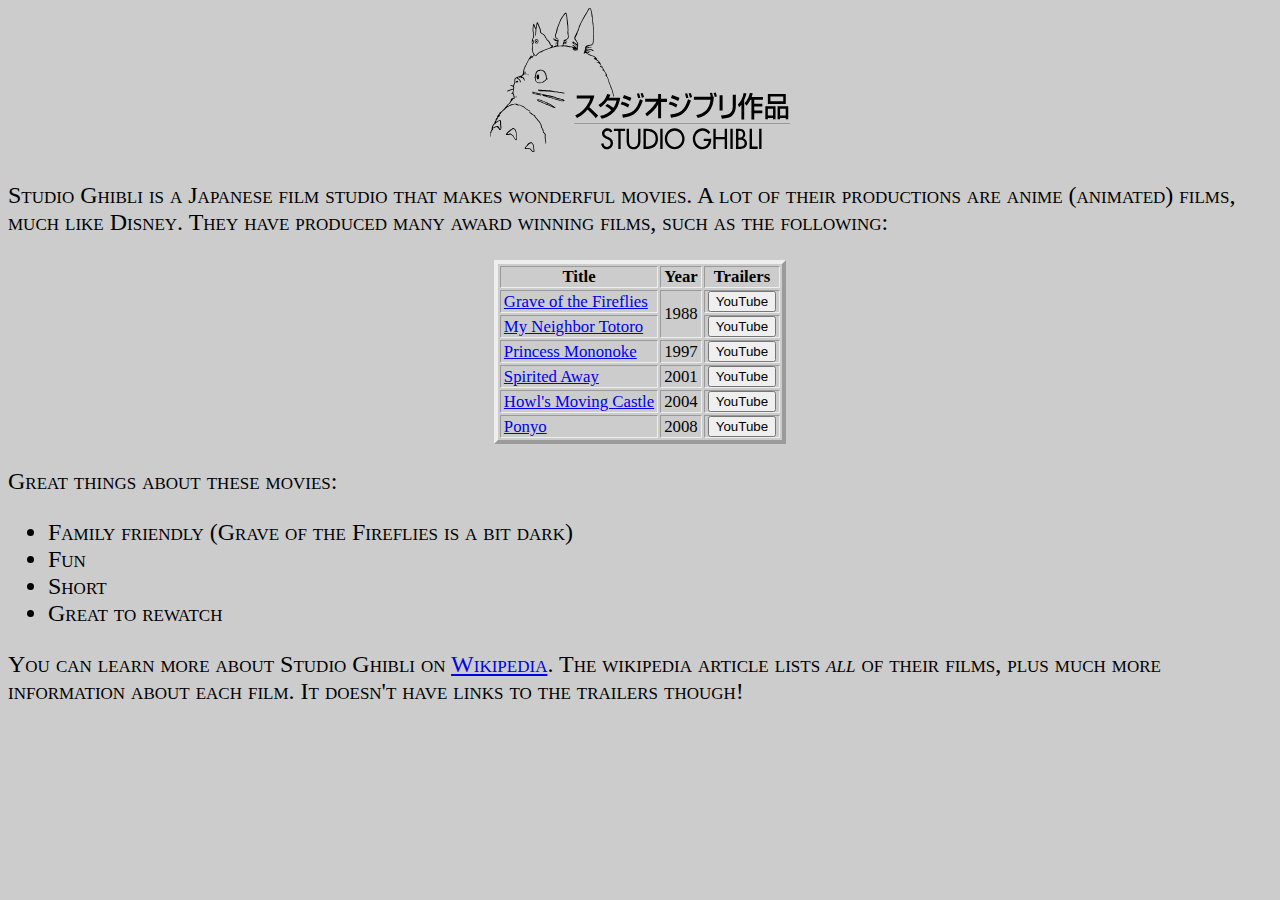
<file: index.html>
<!DOCTYPE html>
<html>
<head>
	<title>Studio Ghibli</title>
	<link rel="stylesheet" type="text/css" href="stylesheets/homepage.css">
</head>
<body>
	<div class="logo"><img src="images/Ghibli%20Logo.svg" alt="GhibliLogo.svg"></div>
	<main><p>Studio Ghibli is a Japanese film studio that makes wonderful movies. A lot of their productions are anime (animated) films, much like Disney. They have produced many award winning films, such as the following:</p>
	<table class="filmtable">
		<tr>
			<th>Title</th><th>Year</th><th>Trailers</th>
		</tr>
		<tr>
			<td><a href="html/gotf.html">Grave of the Fireflies</a></td>
			<td rowspan="2">1988</td>
			<td>
				<form action="http://tinyurl.com/glbq6cy" target="_blank">
					<button type="submit">YouTube</button>
				</form>
			</td>
		</tr>
		<tr>
			<td><a href="html/totoro.html">My Neighbor Totoro</a></td>
			<td>
			<form action="http://tinyurl.com/p8aen9o" target="_blank">
				<button type="submit">YouTube</button>
			</form>
			</td>
		</tr>
		<tr>
			<td><a href="html/mononoke.html">Princess Mononoke</a></td>
			<td>1997</td>
			<td>
				<form action="http://tinyurl.com/mfqk5j5" target="_blank">
					<button type="submit">YouTube</button>
				</form>
			</td>
		</tr>
		<tr>
			<td><a href="html/spiritedaway.html">Spirited Away</a></td>
			<td>2001</td>
			<td>
				<form action="http://tinyurl.com/gmpfndb" target="_blank">
					<button type="submit">YouTube</button>
				</form>
			</td>
		</tr>
		<tr>
			<td><a href="html/howl.html">Howl's Moving Castle</a></td>
			<td>2004</td>
			<td>
				<form action="http://tinyurl.com/ooflqs7" target="_blank">
					<button type="submit">YouTube</button>
				</form>
			</td>
		</tr>
		<tr>
			<td><a href="html/ponyo.html">Ponyo</a></td>
			<td>2008</td>
			<td>
				<form action="http://tinyurl.com/h2t9exm" target="_blank">
					<button type="submit">YouTube</button>
				</form>
			</td>
		</tr>
	</table>
	<div>
		<p>Great things about these movies:</p>
		<ul>
			<li>Family friendly (Grave of the Fireflies is a bit dark)</li>
			<li>Fun</li>
			<li>Short</li>
			<li>Great to rewatch</li>
		</ul>
	</div>
	<div>
		<p>You can learn more about Studio Ghibli on <a href="https://en.wikipedia.org/wiki/Studio_Ghibli">Wikipedia</a>.
		The wikipedia article lists <em>all</em> of their films, plus much more information about each film. It doesn't have links to the trailers though!</p>
	</div></main>
</body>
</html>
</file>
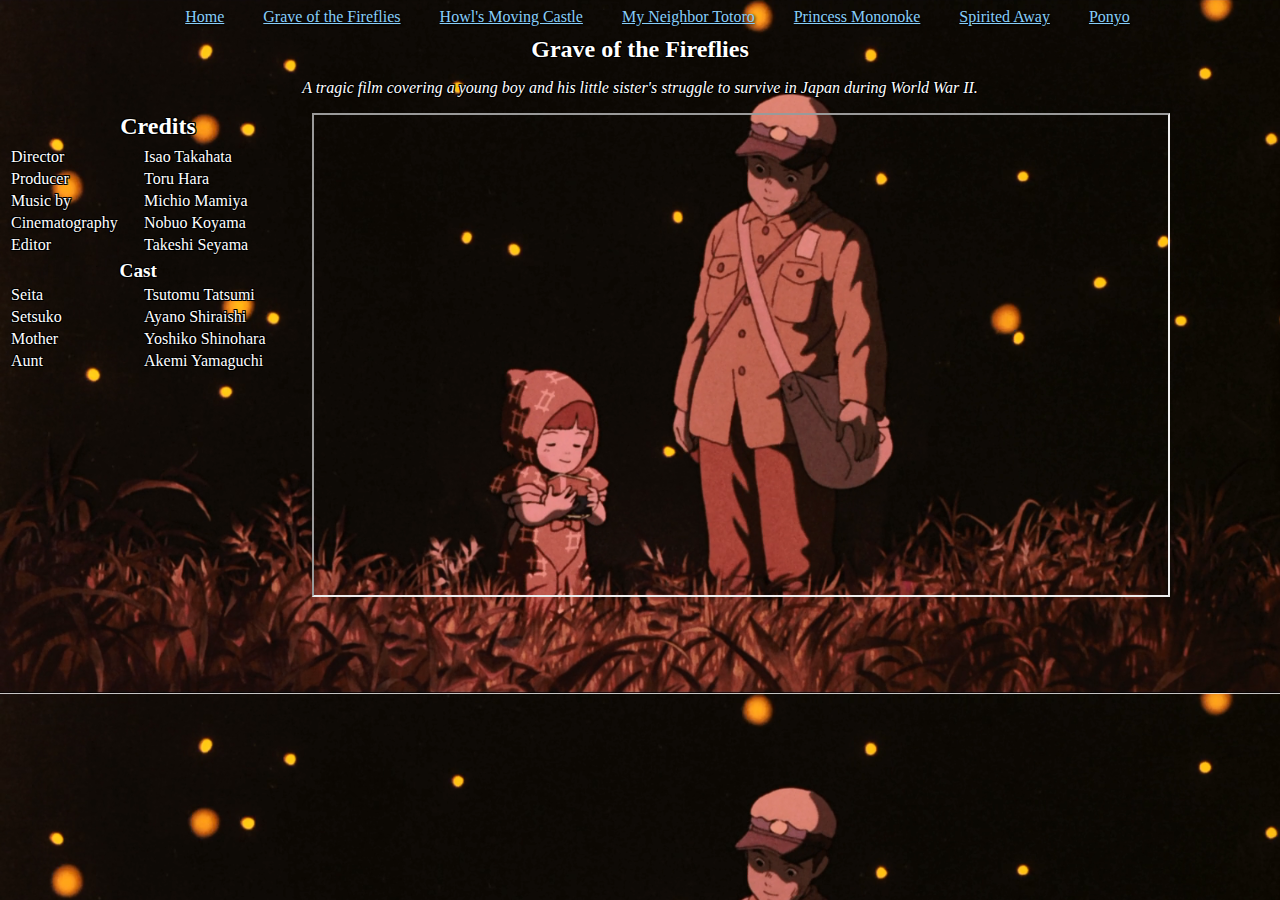
<file: gotf.html>
<!DOCTYPE html>
<html>
<head>
	<title>Grave of the Fireflies</title>
	<link rel="stylesheet" type="text/css" href="movies.css">
</head>
<body id="gotf">
	<header class="navbar">
		<a href="index.html" class="navbar">Home</a>
		<a href="gotf.html" class="navbar">Grave of the Fireflies</a>
		<a href="howl.html" class="navbar">Howl's Moving Castle</a>
		<a href="totoro.html" class="navbar">My Neighbor Totoro</a>
		<a href="mononoke.html" class="navbar">Princess Mononoke</a>
		<a href="spiritedaway.html" class="navbar">Spirited Away</a>
		<a href="ponyo.html" class="navbar">Ponyo</a>
	</header>
	<section class="info">
		<h2 id="title">Grave of the Fireflies</h2>
		<p id="summary">A tragic film covering a young boy and his little sister's struggle to survive in Japan during World War II.</p>
	</section>
	<section class="credits">
		<h2>Credits</h2>
		<table>
			<tr>
				<td>Director</td>
				<td>Isao Takahata</td>
			</tr>
			<tr>
				<td>Producer</td>
				<td>Toru Hara</td>
			</tr>
			<tr>
				<td>Music by</td>
				<td>Michio Mamiya</td>
			</tr>
			<tr>
				<td>Cinematography</td>
				<td>Nobuo Koyama</td>
			</tr>
			<tr>
				<td>Editor</td>
				<td>Takeshi Seyama</td>
			</tr>
		</table>
		<table>
			<tr>
				<th colspan="2">Cast</th>
			</tr>
			<tr>
				<td>Seita</td>
				<td>Tsutomu Tatsumi</td>
			</tr>
			<tr>
				<td>Setsuko</td>
				<td>Ayano Shiraishi</td>
			</tr>
			<tr>
				<td>Mother</td>
				<td>Yoshiko Shinohara</td>
			</tr>
			<tr>
				<td>Aunt</td>
				<td>Akemi Yamaguchi</td>
			</tr>
		</table>
	</section>
	<div class="wrap">
		<iframe width="854" height="480" src="https://www.youtube.com/embed/4vPeTSRd580" allowfullscreen id="youtube"></iframe>
	</div>
</body>
</html>
</file>
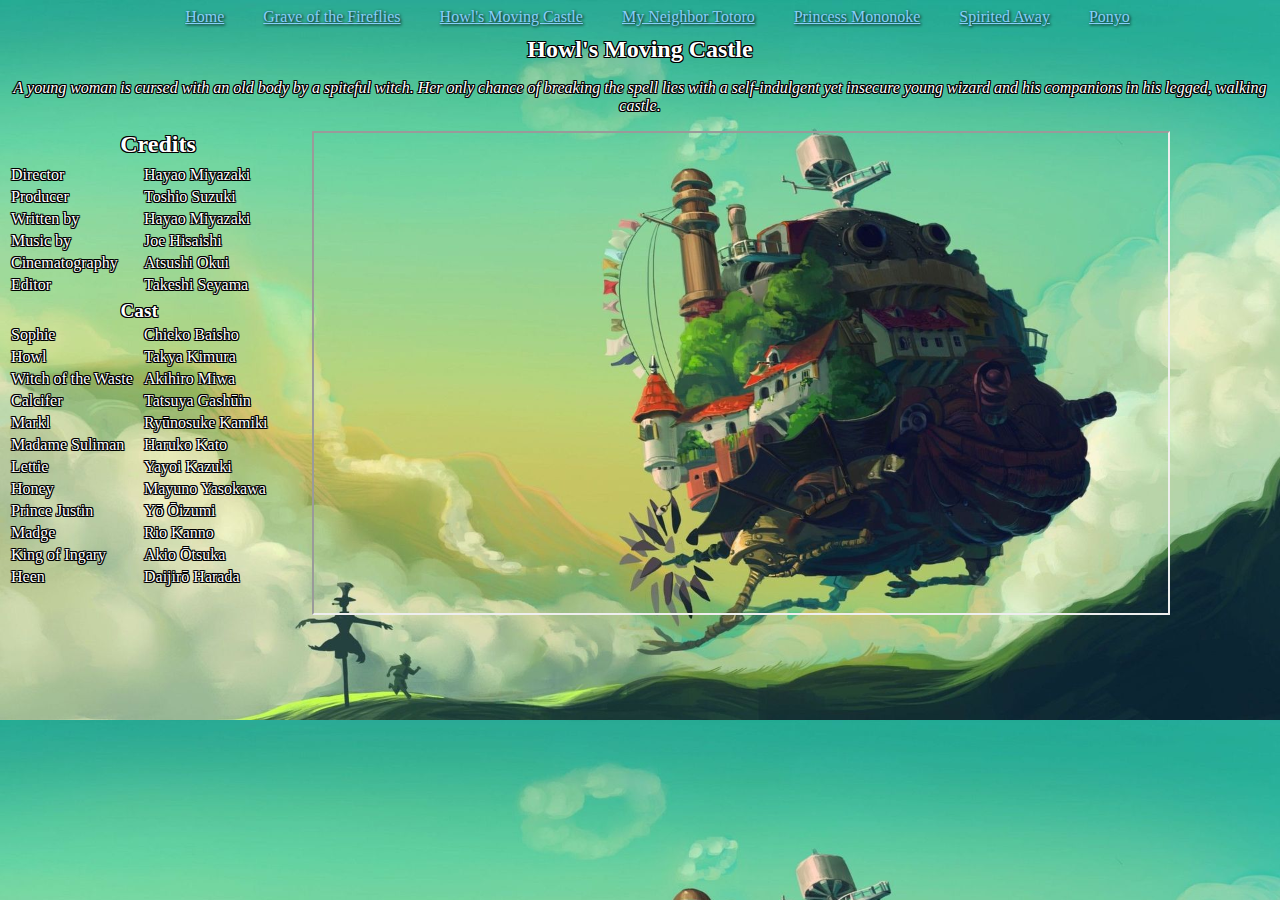
<file: howl.html>
<!DOCTYPE html>
<html>
<head>
	<title>Howl's Moving Castle</title>
	<link rel="icon" type="image/jpg" href="icons/calcifer.jpg">
	<link rel="stylesheet" type="text/css" href="movies.css">
</head>
<body id='howl'>
	<header class="navbar">
		<a href="index.html" class="navbar">Home</a>
		<a href="gotf.html" class="navbar">Grave of the Fireflies</a>
		<a href="howl.html" class="navbar">Howl's Moving Castle</a>
		<a href="totoro.html" class="navbar">My Neighbor Totoro</a>
		<a href="mononoke.html" class="navbar">Princess Mononoke</a>
		<a href="spiritedaway.html" class="navbar">Spirited Away</a>
		<a href="ponyo.html" class="navbar">Ponyo</a>
	</header>
	<section class="info">
		<h2 id="title">Howl's Moving Castle</h2>
		<p id="summary">A young woman is cursed with an old body by a spiteful witch. Her only chance of breaking the spell lies with a self-indulgent yet insecure young wizard and his companions in his legged, walking castle.</p>
	</section>
	<section class="credits">
		<h2>Credits</h2>
		<table>
			<tr>
				<td>Director</td>
				<td>Hayao Miyazaki</td>
			</tr>
			<tr>
				<td>Producer</td>
				<td>Toshio Suzuki</td>
			</tr>
			<tr>
				<td>Written by</td>
				<td>Hayao Miyazaki</td>
			</tr>
			<tr>
				<td>Music by</td>
				<td>Joe Hisaishi</td>
			</tr>
			<tr>
				<td>Cinematography</td>
				<td>Atsushi Okui</td>
			</tr>
			<tr>
				<td>Editor</td>
				<td>Takeshi Seyama</td>
			</tr>
		</table>
		<table>
			<tr>
				<th colspan="2">Cast</th>
			</tr>
			<tr>
				<td>Sophie</td>
				<td>Chieko Baisho</td>
			</tr>
			<tr>
				<td>Howl</td>
				<td>Takya Kimura</td>
			</tr>
			<tr>
				<td>Witch of the Waste</td>
				<td>Akihiro Miwa</td>
			</tr>
			<tr>
				<td>Calcifer</td>
				<td>Tatsuya Gash&#363;in</td>
			</tr>
			<tr>
				<td>Markl</td>
				<td>Ry&#363;nosuke Kamiki</td>
			</tr>
			<tr>
				<td>Madame Suliman</td>
				<td>Haruko Kato</td>
			</tr>
			<tr>
				<td>Lettie</td>
				<td>Yayoi Kazuki</td>
			</tr>
			<tr>
				<td>Honey</td>
				<td>Mayuno Yasokawa</td>
			</tr>
			<tr>
				<td>Prince Justin</td>
				<td>Y&#333; &#332;izumi</td>
			</tr>
			<tr>
				<td>Madge</td>
				<td>Rio Kanno</td>
			</tr>
			<tr>
				<td>King of Ingary</td>
				<td>Akio &#332;tsuka</td>
			</tr>
			<tr>
				<td>Heen</td>
				<td>Daijir&#333; Harada</td>
			</tr>
		</table>
	</section>
	<div class="wrap">
		<iframe width="854" height="480" src="https://www.youtube.com/embed/iwROgK94zcM" allowfullscreen id="youtube"></iframe>
	</div>
</body>
</html>
</file>
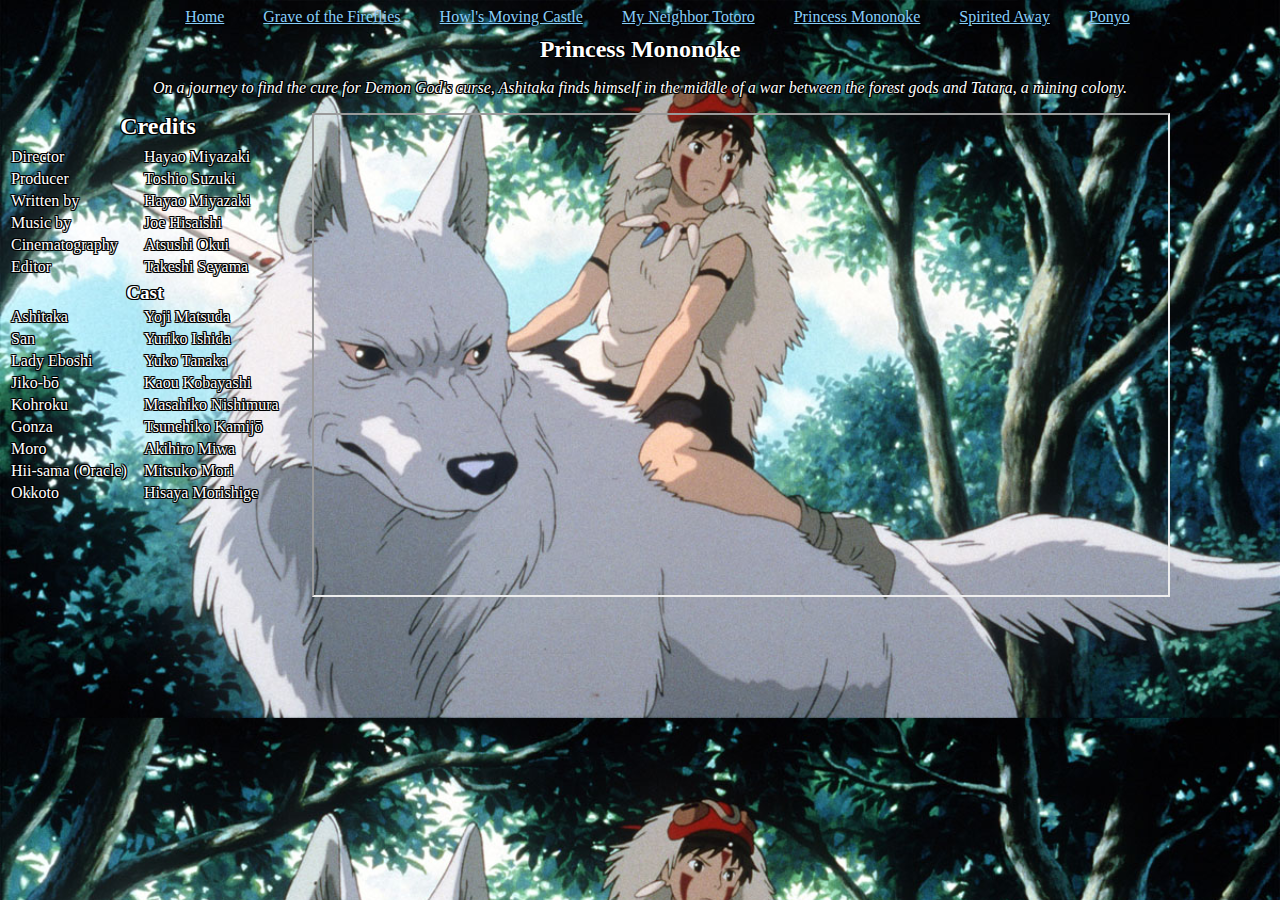
<file: mononoke.html>
<!DOCTYPE html>
<html>
<head>
	<title>Princess Mononoke</title>
	<link rel="stylesheet" type="text/css" href="movies.css">
</head>
<body id='mononoke'>
	<header class="navbar">
		<a href="index.html" class="navbar">Home</a>
		<a href="gotf.html" class="navbar">Grave of the Fireflies</a>
		<a href="howl.html" class="navbar">Howl's Moving Castle</a>
		<a href="totoro.html" class="navbar">My Neighbor Totoro</a>
		<a href="mononoke.html" class="navbar">Princess Mononoke</a>
		<a href="spiritedaway.html" class="navbar">Spirited Away</a>
		<a href="ponyo.html" class="navbar">Ponyo</a>
	</header>
	<section class="info">
		<h2 id="title">Princess Mononoke</h2>
		<p id="summary">On a journey to find the cure for Demon God's curse, Ashitaka finds himself in the middle of a war between the forest gods and Tatara, a mining colony.</p>
	</section>
	<section class="credits">
		<h2>Credits</h2>
		<table>
			<tr>
				<td>Director</td>
				<td>Hayao Miyazaki</td>
			</tr>
			<tr>
				<td>Producer</td>
				<td>Toshio Suzuki</td>
			</tr>
			<tr>
				<td>Written by</td>
				<td>Hayao Miyazaki</td>
			</tr>
			<tr>
				<td>Music by</td>
				<td>Joe Hisaishi</td>
			</tr>
			<tr>
				<td>Cinematography</td>
				<td>Atsushi Okui</td>
			</tr>
			<tr>
				<td>Editor</td>
				<td>Takeshi Seyama</td>
			</tr>
		</table>
		<table>
			<tr>
				<th colspan="2">Cast</th>
			</tr>
			<tr>
				<td>Ashitaka</td>
				<td>Yoji Matsuda</td>
			</tr>
			<tr>
				<td>San</td>
				<td>Yuriko Ishida</td>
			</tr>
			<tr>
				<td>Lady Eboshi</td>
				<td>Yuko Tanaka</td>
			</tr>
			<tr>
				<td>Jiko-b&#333;</td>
				<td>Kaou Kobayashi</td>
			</tr>
			<tr>
				<td>Kohroku</td>
				<td>Masahiko Nishimura</td>
			</tr>
			<tr>
				<td>Gonza</td>
				<td>Tsunehiko Kamij&#333;</td>
			</tr>
			<tr>
				<td>Moro</td>
				<td>Akihiro Miwa</td>
			</tr>
			<tr>
				<td>Hii-sama (Oracle)</td>
				<td>Mitsuko Mori</td>
			</tr>
			<tr>
				<td>Okkoto</td>
				<td>Hisaya Morishige</td>
			</tr>
		</table>
	</section>
	<div class="wrap">
		<iframe width="854" height="480" src="https://www.youtube.com/embed/pkWWWKKA8jY" allowfullscreen id="youtube"></iframe>
	</div>
</body>
</html>
</file>
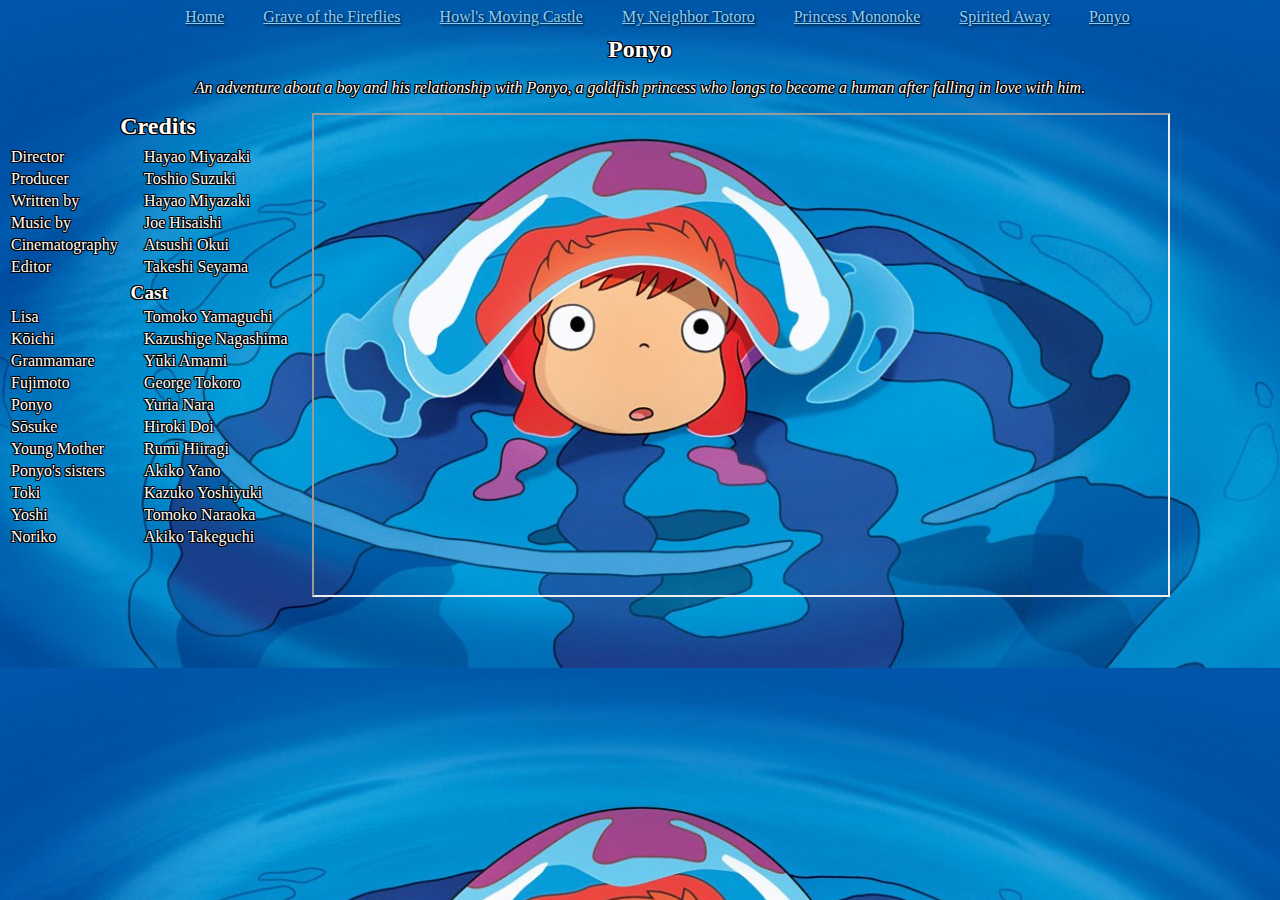
<file: ponyo.html>
<!DOCTYPE html>
<html>
<head>
	<title>Ponyo</title>
	<link rel="stylesheet" type="text/css" href="movies.css">
</head>
<body id="ponyo">
	<header class="navbar">
		<a href="index.html" class="navbar">Home</a>
		<a href="gotf.html" class="navbar">Grave of the Fireflies</a>
		<a href="howl.html" class="navbar">Howl's Moving Castle</a>
		<a href="totoro.html" class="navbar">My Neighbor Totoro</a>
		<a href="mononoke.html" class="navbar">Princess Mononoke</a>
		<a href="spiritedaway.html" class="navbar">Spirited Away</a>
		<a href="ponyo.html" class="navbar">Ponyo</a>
	</header>
	<section class="info">
		<h2 id="title">Ponyo</h2>
		<p id="summary">An adventure about a boy and his relationship with Ponyo, a goldfish princess who longs to become a human after falling in love with him.</p>
	</section>
	<section class="credits">
		<h2>Credits</h2>
		<table>
			<tr>
				<td>Director</td>
				<td>Hayao Miyazaki</td>
			</tr>
			<tr>
				<td>Producer</td>
				<td>Toshio Suzuki</td>
			</tr>
			<tr>
				<td>Written by</td>
				<td>Hayao Miyazaki</td>
			</tr>
			<tr>
				<td>Music by</td>
				<td>Joe Hisaishi</td>
			</tr>
			<tr>
				<td>Cinematography</td>
				<td>Atsushi Okui</td>
			</tr>
			<tr>
				<td>Editor</td>
				<td>Takeshi Seyama</td>
			</tr>
		</table>
		<table>
			<tr>
				<th colspan="2">Cast</th>
			</tr>
			<tr>
				<td>Lisa</td>
				<td>Tomoko Yamaguchi</td>
			</tr>
			<tr>
				<td>K&#333;ichi</td>
				<td>Kazushige Nagashima</td>
			</tr>
			<tr>
				<td>Granmamare</td>
				<td>Y&#363;ki Amami</td>
			</tr>
			<tr>
				<td>Fujimoto</td>
				<td>George Tokoro</td>
			</tr>
			<tr>
				<td>Ponyo</td>
				<td>Yuria Nara</td>
			</tr>
			<tr>
				<td>S&#333;suke</td>
				<td>Hiroki Doi</td>
			</tr>
			<tr>
				<td>Young Mother</td>
				<td>Rumi Hiiragi</td>
			</tr>
			<tr>
				<td>Ponyo's sisters</td>
				<td>Akiko Yano</td>
			</tr>
			<tr>
				<td>Toki</td>
				<td>Kazuko Yoshiyuki</td>
			</tr>
			<tr>
				<td>Yoshi</td>
				<td>Tomoko Naraoka</td>
			</tr>
			<tr>
				<td>Noriko</td>
				<td>Akiko Takeguchi</td>
			</tr>
		</table>
	</section>
	<div class="wrap">
		<iframe width="854" height="480" src="https://www.youtube.com/embed/CsR3KVgBzSM" allowfullscreen id="youtube"></iframe>
	</div>
</body>
</html>
</file>
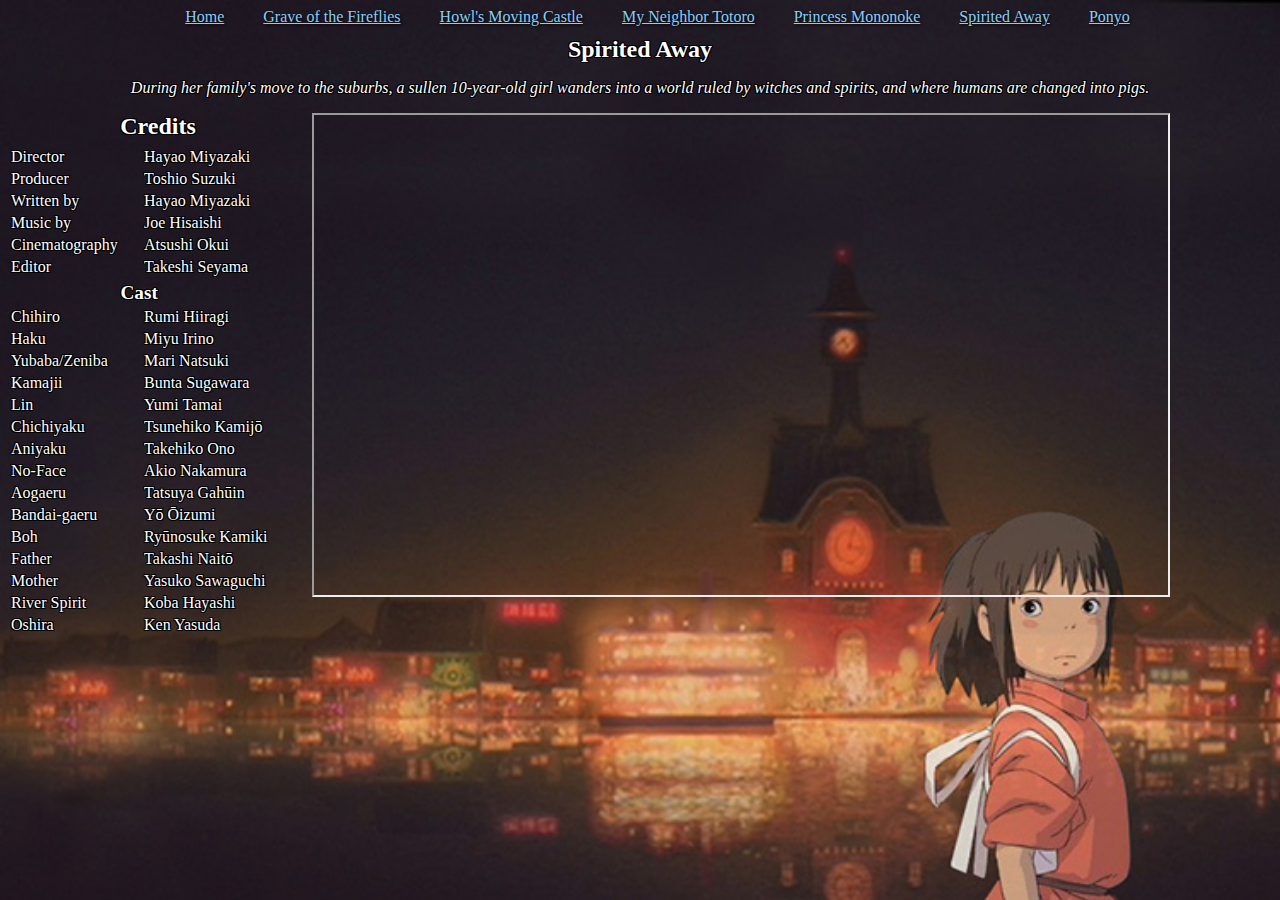
<file: spiritedaway.html>
<!DOCTYPE html>
<html>
<head>
	<title>Spirited Away</title>
	<link rel="icon" type="image/jpg" href="noface.jpg">
	<link rel="stylesheet" type="text/css" href="movies.css">
</head>
<body id="spiritedaway">
	<header class="navbar">
		<a href="index.html" class="navbar">Home</a>
		<a href="gotf.html" class="navbar">Grave of the Fireflies</a>
		<a href="howl.html" class="navbar">Howl's Moving Castle</a>
		<a href="totoro.html" class="navbar">My Neighbor Totoro</a>
		<a href="mononoke.html" class="navbar">Princess Mononoke</a>
		<a href="spiritedaway.html" class="navbar">Spirited Away</a>
		<a href="ponyo.html" class="navbar">Ponyo</a>
	</header>
	<section class="info">
		<h2 id="title">Spirited Away</h2>
		<p id="summary">During her family's move to the suburbs, a sullen 10-year-old girl wanders into a world ruled by witches and spirits, and where humans are changed into pigs.</p>
	</section>
	<section class="credits">
		<h2>Credits</h2>
		<table>
			<tr>
				<td>Director</td>
				<td>Hayao Miyazaki</td>
			</tr>
			<tr>
				<td>Producer</td>
				<td>Toshio Suzuki</td>
			</tr>
			<tr>
				<td>Written by</td>
				<td>Hayao Miyazaki</td>
			</tr>
			<tr>
				<td>Music by</td>
				<td>Joe Hisaishi</td>
			</tr>
			<tr>
				<td>Cinematography</td>
				<td>Atsushi Okui</td>
			</tr>
			<tr>
				<td>Editor</td>
				<td>Takeshi Seyama</td>
			</tr>
		</table>
		<table>
			<tr>
				<th colspan="2">Cast</th>
			</tr>
			<tr>
				<td>Chihiro</td>
				<td>Rumi Hiiragi</td>
			</tr>
			<tr>
				<td>Haku</td>
				<td>Miyu Irino</td>
			</tr>
			<tr>
				<td>Yubaba/Zeniba</td>
				<td>Mari Natsuki</td>
			</tr>
			<tr>
				<td>Kamajii</td>
				<td>Bunta Sugawara</td>
			</tr>
			<tr>
				<td>Lin</td>
				<td>Yumi Tamai</td>
			</tr>
			<tr>
				<td>Chichiyaku</td>
				<td>Tsunehiko Kamij&#333;</td>
			</tr>
			<tr>
				<td>Aniyaku</td>
				<td>Takehiko Ono</td>
			</tr>
			<tr>
				<td>No-Face</td>
				<td>Akio Nakamura</td>
			</tr>
			<tr>
				<td>Aogaeru</td>
				<td>Tatsuya Gah&#363;in</td>
			</tr>
			<tr>
				<td>Bandai-gaeru</td>
				<td>Y&#333; &#332;izumi</td>
			</tr>
			<tr>
				<td>Boh</td>
				<td>Ry&#363;nosuke Kamiki</td>
			</tr>
			<tr>
				<td>Father</td>
				<td>Takashi Nait&#333;</td>
			</tr>
			<tr>
				<td>Mother</td>
				<td>Yasuko Sawaguchi</td>
			</tr>
			<tr>
				<td>River Spirit</td>
				<td>Koba Hayashi</td>
			</tr>
			<tr>
				<td>Oshira</td>
				<td>Ken Yasuda</td>
			</tr>
		</table>
	</section>
	<div class="wrap">
		<iframe width="854" height="480" src="https://www.youtube.com/embed/ByXuk9QqQkk" allowfullscreen id="youtube"></iframe>
	</div>
</body>
</html>
</file>
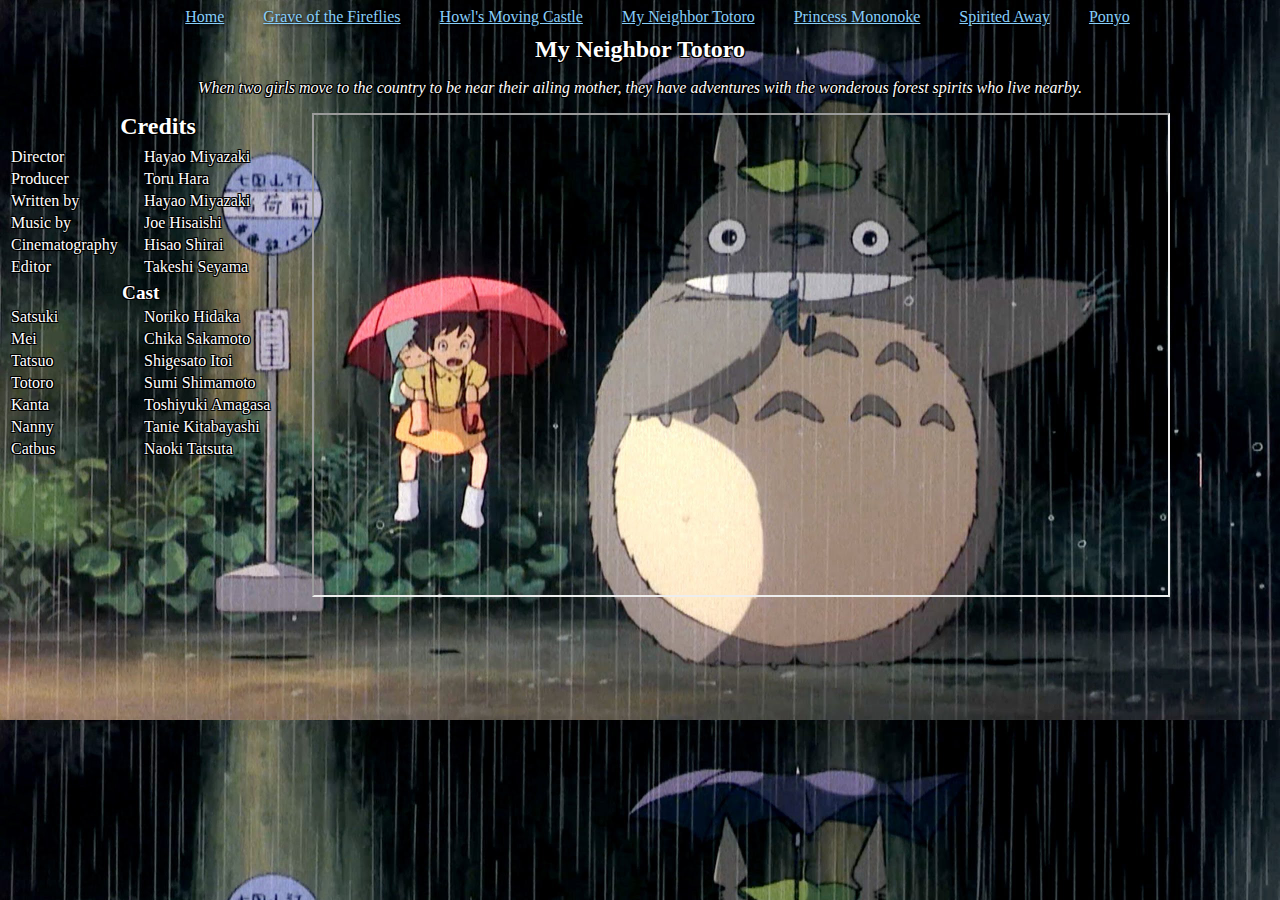
<file: Totoro.html>
<!DOCTYPE html>
<html>
<head>
	<title>My Neighbor Totoro</title>
	<link rel="stylesheet" type="text/css" href="movies.css">
</head>
<body background="totoro.jpg">
	<header class="navbar">
		<a href="index.html" class="navbar">Home</a>
		<a href="gotf.html" class="navbar">Grave of the Fireflies</a>
		<a href="howl.html" class="navbar">Howl's Moving Castle</a>
		<a href="totoro.html" class="navbar">My Neighbor Totoro</a>
		<a href="mononoke.html" class="navbar">Princess Mononoke</a>
		<a href="spiritedaway.html" class="navbar">Spirited Away</a>
		<a href="ponyo.html" class="navbar">Ponyo</a>
	</header>
	<section class="info">
		<h2 id="title">My Neighbor Totoro</h2>
		<p id="summary">When two girls move to the country to be near their ailing mother, they have adventures with the wonderous forest spirits who live nearby.</p>
	</section>
	<section class="credits">
		<h2>Credits</h2>
		<table>
			<tr>
				<td>Director</td>
				<td>Hayao Miyazaki</td>
			</tr>
			<tr>
				<td>Producer</td>
				<td>Toru Hara</td>
			</tr>
			<tr>
				<td>Written by</td>
				<td>Hayao Miyazaki</td>
			</tr>
			<tr>
				<td>Music by</td>
				<td>Joe Hisaishi</td>
			</tr>
			<tr>
				<td>Cinematography</td>
				<td>Hisao Shirai</td>
			</tr>
			<tr>
				<td>Editor</td>
				<td>Takeshi Seyama</td>
			</tr>
		</table>
		<table>
			<tr>
				<th colspan="2">Cast</th>
			</tr>
			<tr>
				<td>Satsuki</td>
				<td>Noriko Hidaka</td>
			</tr>
			<tr>
				<td>Mei</td>
				<td>Chika Sakamoto</td>
			</tr>
			<tr>
				<td>Tatsuo</td>
				<td>Shigesato Itoi</td>
			</tr>
			<tr>
				<td>Totoro</td>
				<td>Sumi Shimamoto</td>
			</tr>
			<tr>
				<td>Kanta</td>
				<td>Toshiyuki Amagasa</td>
			</tr>
			<tr>
				<td>Nanny</td>
				<td>Tanie Kitabayashi</td>
			</tr>
			<tr>
				<td>Catbus</td>
				<td>Naoki Tatsuta</td>
			</tr>
		</table>
	</section>
	<div class="wrap">
		<iframe width="854" height="480" src="https://www.youtube.com/embed/92a7Hj0ijLs" allowfullscreen id="youtube"></iframe>
	</div>
</body>
</html>
</file>
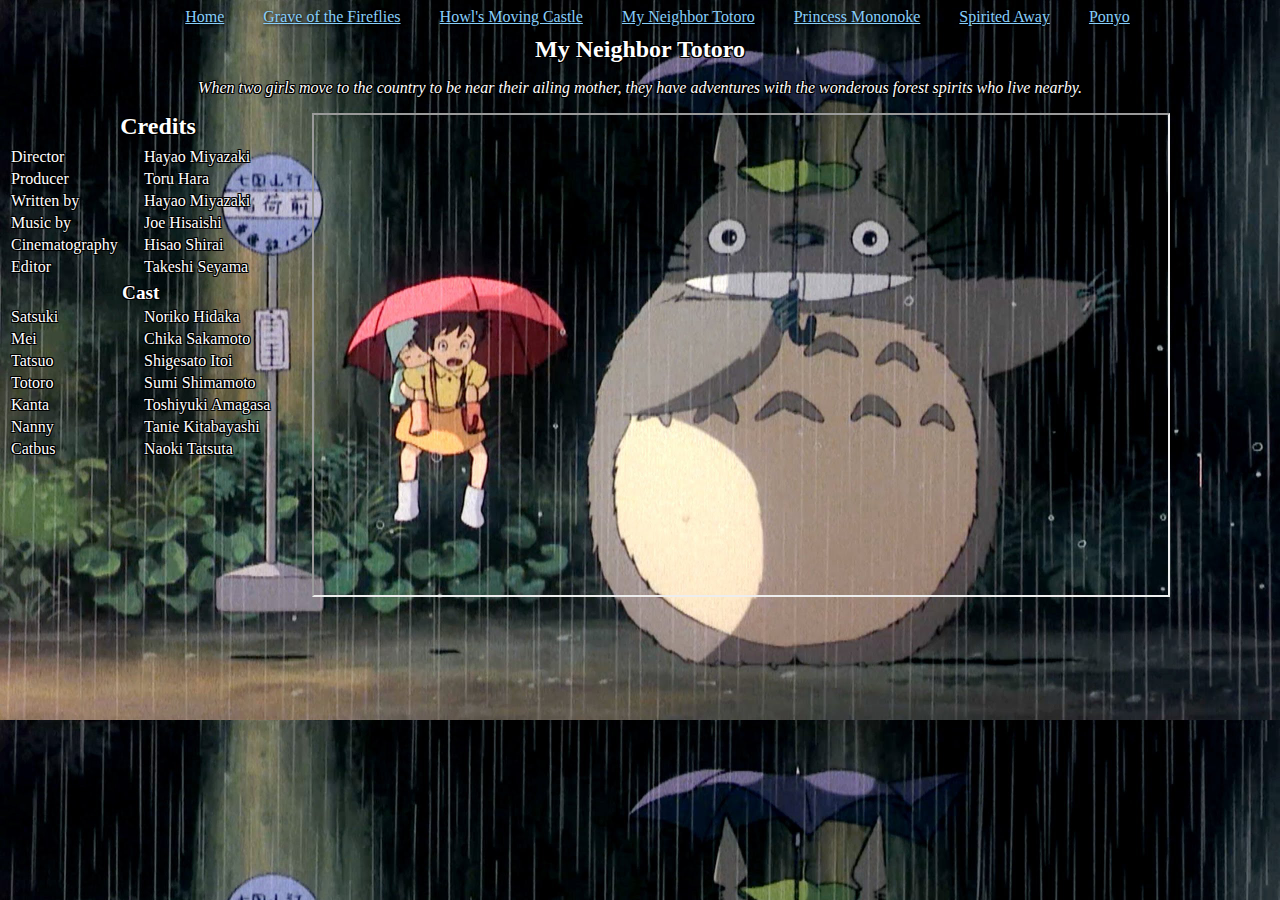
<file: totoro.html>
<!DOCTYPE html>
<html>
<head>
	<title>My Neighbor Totoro</title>
	<link rel="icon" type="image/jpg" href="icons/totoro.jpg">
	<link rel="stylesheet" type="text/css" href="movies.css">
</head>
<body id='totoro'>
	<header class="navbar">
		<a href="index.html" class="navbar">Home</a>
		<a href="gotf.html" class="navbar">Grave of the Fireflies</a>
		<a href="howl.html" class="navbar">Howl's Moving Castle</a>
		<a href="totoro.html" class="navbar">My Neighbor Totoro</a>
		<a href="mononoke.html" class="navbar">Princess Mononoke</a>
		<a href="spiritedaway.html" class="navbar">Spirited Away</a>
		<a href="ponyo.html" class="navbar">Ponyo</a>
	</header>
	<section class="info">
		<h2 id="title">My Neighbor Totoro</h2>
		<p id="summary">When two girls move to the country to be near their ailing mother, they have adventures with the wonderous forest spirits who live nearby.</p>
	</section>
	<section class="credits">
		<h2>Credits</h2>
		<table>
			<tr>
				<td>Director</td>
				<td>Hayao Miyazaki</td>
			</tr>
			<tr>
				<td>Producer</td>
				<td>Toru Hara</td>
			</tr>
			<tr>
				<td>Written by</td>
				<td>Hayao Miyazaki</td>
			</tr>
			<tr>
				<td>Music by</td>
				<td>Joe Hisaishi</td>
			</tr>
			<tr>
				<td>Cinematography</td>
				<td>Hisao Shirai</td>
			</tr>
			<tr>
				<td>Editor</td>
				<td>Takeshi Seyama</td>
			</tr>
		</table>
		<table>
			<tr>
				<th colspan="2">Cast</th>
			</tr>
			<tr>
				<td>Satsuki</td>
				<td>Noriko Hidaka</td>
			</tr>
			<tr>
				<td>Mei</td>
				<td>Chika Sakamoto</td>
			</tr>
			<tr>
				<td>Tatsuo</td>
				<td>Shigesato Itoi</td>
			</tr>
			<tr>
				<td>Totoro</td>
				<td>Sumi Shimamoto</td>
			</tr>
			<tr>
				<td>Kanta</td>
				<td>Toshiyuki Amagasa</td>
			</tr>
			<tr>
				<td>Nanny</td>
				<td>Tanie Kitabayashi</td>
			</tr>
			<tr>
				<td>Catbus</td>
				<td>Naoki Tatsuta</td>
			</tr>
		</table>
	</section>
	<div class="wrap">
		<iframe width="854" height="480" src="https://www.youtube.com/embed/92a7Hj0ijLs" allowfullscreen id="youtube"></iframe>
	</div>
</body>
</html>
</file>
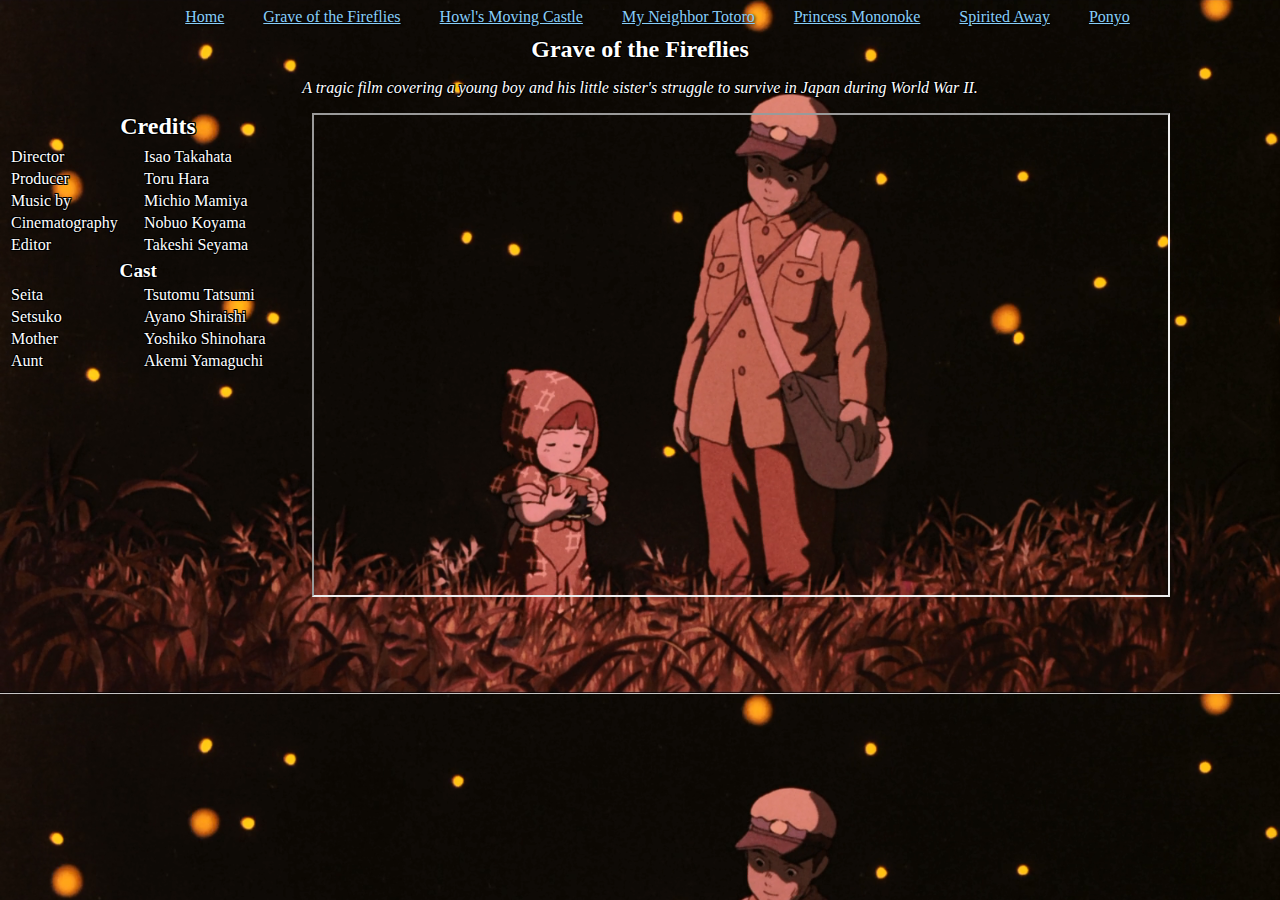
<file: html/gotf.html>
<!DOCTYPE html>
<html>
<head>
	<title>Grave of the Fireflies</title>
	<link rel="stylesheet" type="text/css" href="../stylesheets/movies.css">
</head>
<body id="gotf">
	<header class="navbar">
		<a href="../index.html" class="navbar">Home</a>
		<a href="gotf.html" class="navbar">Grave of the Fireflies</a>
		<a href="howl.html" class="navbar">Howl's Moving Castle</a>
		<a href="totoro.html" class="navbar">My Neighbor Totoro</a>
		<a href="mononoke.html" class="navbar">Princess Mononoke</a>
		<a href="spiritedaway.html" class="navbar">Spirited Away</a>
		<a href="ponyo.html" class="navbar">Ponyo</a>
	</header>
	<section class="info">
		<h2 id="title">Grave of the Fireflies</h2>
		<p id="summary">
			A tragic film covering a young boy and his little sister's struggle to survive in Japan during World War II.
		</p>
	</section>
	<section class="credits">
		<h2>Credits</h2>
		<table>
			<tr>
				<td>
					Director
				</td>
				<td>
					Isao Takahata
				</td>
			</tr>
			<tr>
				<td>
					Producer
				</td>
				<td>
					Toru Hara
				</td>
			</tr>
			<tr>
				<td>
					Music by
				</td>
				<td>
					Michio Mamiya
				</td>
			</tr>
			<tr>
				<td>
					Cinematography
				</td>
				<td>
					Nobuo Koyama
				</td>
			</tr>
			<tr>
				<td>
					Editor
				</td>
				<td>
					Takeshi Seyama
				</td>
			</tr>
		</table>
		<table>
			<tr>
				<th colspan="2">Cast</th>
			</tr>
			<tr>
				<td>
					Seita
				</td>
				<td>
					Tsutomu Tatsumi
				</td>
			</tr>
			<tr>
				<td>
					Setsuko
				</td>
				<td>
					Ayano Shiraishi
				</td>
			</tr>
			<tr>
				<td>
					Mother
				</td>
				<td>
					Yoshiko Shinohara
				</td>
			</tr>
			<tr>
				<td>
					Aunt
				</td>
				<td>
					Akemi Yamaguchi
				</td>
			</tr>
		</table>
	</section>
	<div class="wrap">
		<iframe width="854" height="480" src="https://www.youtube.com/embed/4vPeTSRd580" allowfullscreen id="youtube"></iframe>
	</div>
</body>
</html>
</file>
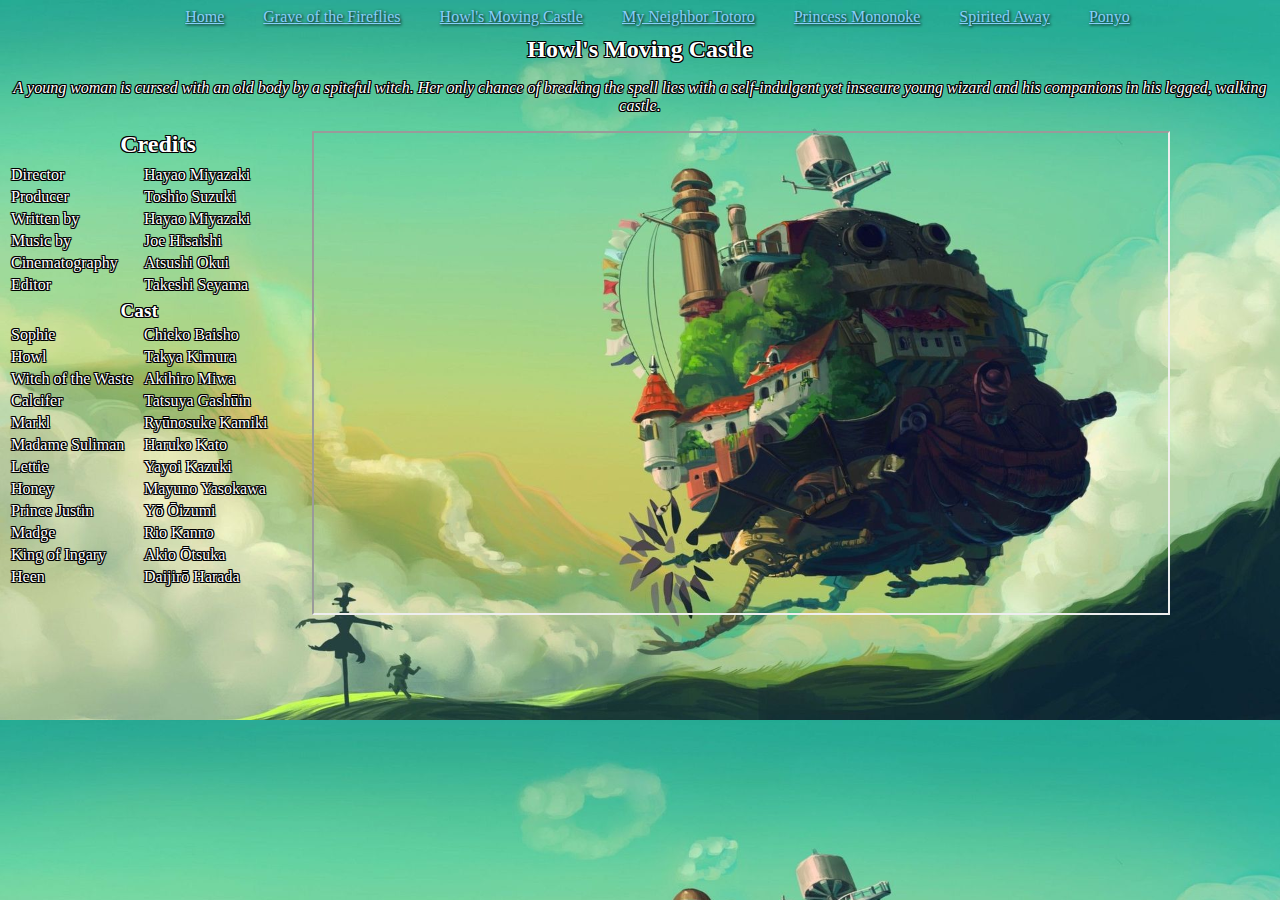
<file: html/howl.html>
<!DOCTYPE html>
<html>
<head>
	<title>Howl's Moving Castle</title>
	<link rel="icon" type="image/jpg" href="../images/Icons/calcifer.jpg">
	<link rel="stylesheet" type="text/css" href="../stylesheets/movies.css">
</head>
<body id='howl'>
	<header class="navbar">
		<a href="../index.html" class="navbar">Home</a>
		<a href="gotf.html" class="navbar">Grave of the Fireflies</a>
		<a href="howl.html" class="navbar">Howl's Moving Castle</a>
		<a href="totoro.html" class="navbar">My Neighbor Totoro</a>
		<a href="mononoke.html" class="navbar">Princess Mononoke</a>
		<a href="spiritedaway.html" class="navbar">Spirited Away</a>
		<a href="ponyo.html" class="navbar">Ponyo</a>
	</header>
	<section class="info">
		<h2 id="title">Howl's Moving Castle</h2>
		<p id="summary">
			A young woman is cursed with an old body by a spiteful witch. Her only chance of breaking the spell lies with a self-indulgent yet insecure young wizard and his companions in his legged, walking castle.
		</p>
	</section>
	<section class="credits">
		<h2>Credits</h2>
		<table>
			<tr>
				<td>
					Director
				</td>
				<td>
					Hayao Miyazaki
				</td>
			</tr>
			<tr>
				<td>
					Producer
				</td>
				<td>
					Toshio Suzuki
				</td>
			</tr>
			<tr>
				<td>
					Written by
				</td>
				<td>
					Hayao Miyazaki
				</td>
			</tr>
			<tr>
				<td>
					Music by
				</td>
				<td>
					Joe Hisaishi
				</td>
			</tr>
			<tr>
				<td>
					Cinematography
				</td>
				<td>
					Atsushi Okui
				</td>
			</tr>
			<tr>
				<td>
					Editor
				</td>
				<td>
					Takeshi Seyama
				</td>
			</tr>
		</table>
		<table>
			<tr>
				<th colspan="2">
					Cast
				</th>
			</tr>
			<tr>
				<td>
					Sophie
				</td>
				<td>
					Chieko Baisho
				</td>
			</tr>
			<tr>
				<td>
					Howl
				</td>
				<td>
					Takya Kimura
				</td>
			</tr>
			<tr>
				<td>
					Witch of the Waste
				</td>
				<td>
					Akihiro Miwa
				</td>
			</tr>
			<tr>
				<td>
					Calcifer
				</td>
				<td>
					Tatsuya Gash&#363;in
				</td>
			</tr>
			<tr>
				<td>
					Markl
				</td>
				<td>
					Ry&#363;nosuke Kamiki
				</td>
			</tr>
			<tr>
				<td>
					Madame Suliman
				</td>
				<td>
					Haruko Kato
				</td>
			</tr>
			<tr>
				<td>
					Lettie
				</td>
				<td>
					Yayoi Kazuki
				</td>
			</tr>
			<tr>
				<td>
					Honey
				</td>
				<td>
					Mayuno Yasokawa
				</td>
			</tr>
			<tr>
				<td>
					Prince Justin
				</td>
				<td>
					Y&#333; &#332;izumi
				</td>
			</tr>
			<tr>
				<td>
					Madge
				</td>
				<td>
					Rio Kanno
				</td>
			</tr>
			<tr>
				<td>
					King of Ingary
				</td>
				<td>
					Akio &#332;tsuka
				</td>
			</tr>
			<tr>
				<td>
					Heen
				</td>
				<td>
					Daijir&#333; Harada
				</td>
			</tr>
		</table>
	</section>
	<div class="wrap">
		<iframe width="854" height="480" src="https://www.youtube.com/embed/iwROgK94zcM" allowfullscreen id="youtube"></iframe>
	</div>
</body>
</html>
</file>
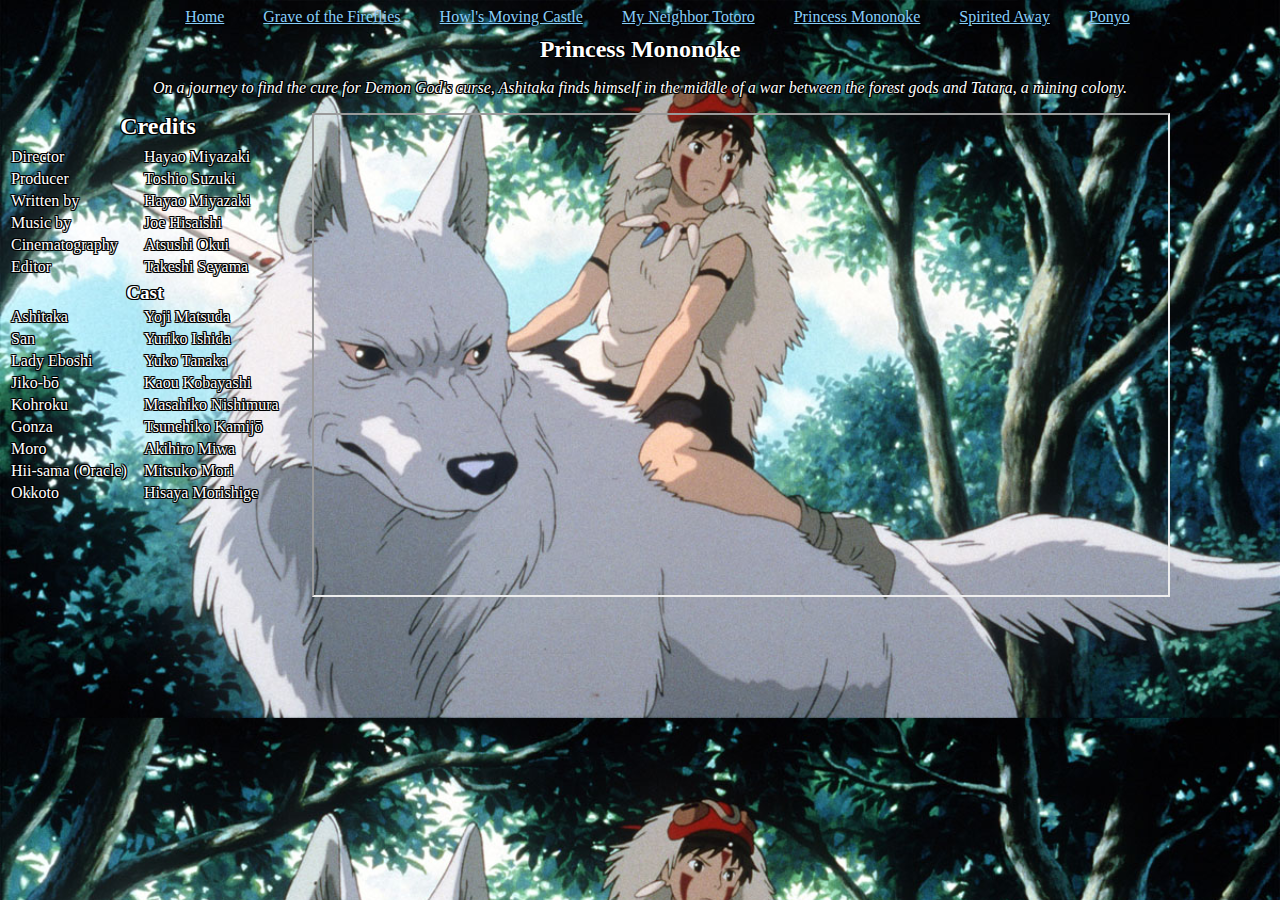
<file: html/mononoke.html>
<!DOCTYPE html>
<html>
<head>
	<title>Princess Mononoke</title>
	<link rel="stylesheet" type="text/css" href="../stylesheets/movies.css">
</head>
<body id='mononoke'>
	<header class="navbar">
		<a href="../index.html" class="navbar">Home</a>
		<a href="gotf.html" class="navbar">Grave of the Fireflies</a>
		<a href="howl.html" class="navbar">Howl's Moving Castle</a>
		<a href="totoro.html" class="navbar">My Neighbor Totoro</a>
		<a href="mononoke.html" class="navbar">Princess Mononoke</a>
		<a href="spiritedaway.html" class="navbar">Spirited Away</a>
		<a href="ponyo.html" class="navbar">Ponyo</a>
	</header>
	<section class="info">
		<h2 id="title">Princess Mononoke</h2>
		<p id="summary">
			On a journey to find the cure for Demon God's curse, Ashitaka finds himself in the middle of a war between the forest gods and Tatara, a mining colony.
		</p>
	</section>
	<section class="credits">
		<h2>Credits</h2>
		<table>
			<tr>
				<td>
					Director
				</td>
				<td>
					Hayao Miyazaki
				</td>
			</tr>
			<tr>
				<td>
					Producer
				</td>
				<td>
					Toshio Suzuki
				</td>
			</tr>
			<tr>
				<td>
					Written by
				</td>
				<td>
					Hayao Miyazaki
				</td>
			</tr>
			<tr>
				<td>
					Music by
				</td>
				<td>
					Joe Hisaishi
				</td>
			</tr>
			<tr>
				<td>
					Cinematography
					</td>
				<td>
					Atsushi Okui
					</td>
			</tr>
			<tr>
				<td>
					Editor
				</td>
				<td>
					Takeshi Seyama
				</td>
			</tr>
		</table>
		<table>
			<tr>
				<th colspan="2">
					Cast
				</th>
			</tr>
			<tr>
				<td>
					Ashitaka
				</td>
				<td>
					Yoji Matsuda
				</td>
			</tr>
			<tr>
				<td>
					San
				</td>
				<td>
					Yuriko Ishida
				</td>
			</tr>
			<tr>
				<td>
					Lady Eboshi
				</td>
				<td>
					Yuko Tanaka
				</td>
			</tr>
			<tr>
				<td>
					Jiko-b&#333;
				</td>
				<td>
					Kaou Kobayashi
				</td>
			</tr>
			<tr>
				<td>
					Kohroku
				</td>
				<td>
					Masahiko Nishimura
				</td>
			</tr>
			<tr>
				<td>
					Gonza
				</td>
				<td>
					Tsunehiko Kamij&#333;
				</td>
			</tr>
			<tr>
				<td>
					Moro
				</td>
				<td>
					Akihiro Miwa
				</td>
			</tr>
			<tr>
				<td>
					Hii-sama (Oracle)
				</td>
				<td>
					Mitsuko Mori
				</td>
			</tr>
			<tr>
				<td>
					Okkoto
				</td>
				<td>
					Hisaya Morishige
				</td>
			</tr>
		</table>
	</section>
	<div class="wrap">
		<iframe width="854" height="480" src="https://www.youtube.com/embed/pkWWWKKA8jY" allowfullscreen id="youtube"></iframe>
	</div>
</body>
</html>
</file>
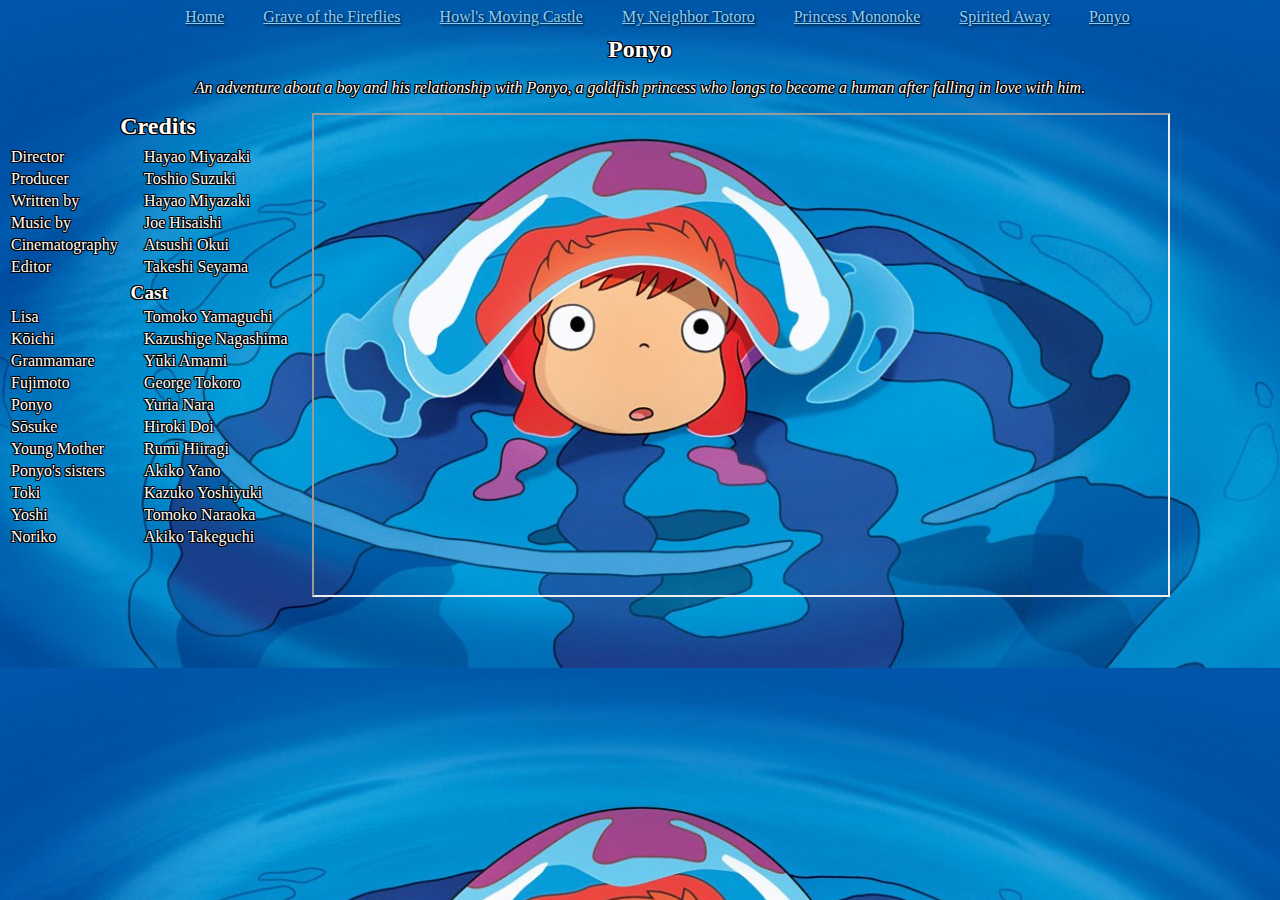
<file: html/ponyo.html>
<!DOCTYPE html>
<html>
<head>
	<title>Ponyo</title>
	<link rel="stylesheet" type="text/css" href="../stylesheets/movies.css">
</head>
<body id="ponyo">
	<header class="navbar">
		<a href="../index.html" class="navbar">Home</a>
		<a href="gotf.html" class="navbar">Grave of the Fireflies</a>
		<a href="howl.html" class="navbar">Howl's Moving Castle</a>
		<a href="totoro.html" class="navbar">My Neighbor Totoro</a>
		<a href="mononoke.html" class="navbar">Princess Mononoke</a>
		<a href="spiritedaway.html" class="navbar">Spirited Away</a>
		<a href="ponyo.html" class="navbar">Ponyo</a>
	</header>
	<section class="info">
		<h2 id="title">Ponyo</h2>
		<p id="summary">
			An adventure about a boy and his relationship with Ponyo, a goldfish princess who longs to become a human after falling in love with him.
		</p>
	</section>
	<section class="credits">
		<h2>Credits</h2>
		<table>
			<tr>
				<td>
					Director
				</td>
				<td>
					Hayao Miyazaki
				</td>
			</tr>
			<tr>
				<td>
					Producer
				</td>
				<td>
					Toshio Suzuki
				</td>
			</tr>
			<tr>
				<td>
					Written by
				</td>
				<td>
					Hayao Miyazaki
				</td>
			</tr>
			<tr>
				<td>
					Music by
				</td>
				<td>
					Joe Hisaishi
				</td>
			</tr>
			<tr>
				<td>
					Cinematography
				</td>
				<td>
					Atsushi Okui
				</td>
			</tr>
			<tr>
				<td>
					Editor
				</td>
				<td>
					Takeshi Seyama
				</td>
			</tr>
		</table>
		<table>
			<tr>
				<th colspan="2">
					Cast
				</th>
			</tr>
			<tr>
				<td>
					Lisa
				</td>
				<td>
					Tomoko Yamaguchi
				</td>
			</tr>
			<tr>
				<td>
					K&#333;ichi
				</td>
				<td>
					Kazushige Nagashima
				</td>
			</tr>
			<tr>
				<td>
					Granmamare
				</td>
				<td>
					Y&#363;ki Amami
				</td>
			</tr>
			<tr>
				<td>
					Fujimoto
				</td>
				<td>
					George Tokoro
				</td>
			</tr>
			<tr>
				<td>
					Ponyo
				</td>
				<td>
					Yuria Nara
				</td>
			</tr>
			<tr>
				<td>
					S&#333;suke
				</td>
				<td>
					Hiroki Doi
				</td>
			</tr>
			<tr>
				<td>
					Young Mother
				</td>
				<td>
					Rumi Hiiragi
				</td>
			</tr>
			<tr>
				<td>
					Ponyo's sisters
				</td>
				<td>
					Akiko Yano
				</td>
			</tr>
			<tr>
				<td>
					Toki</td>
				<td>
					Kazuko Yoshiyuki
				</td>
			</tr>
			<tr>
				<td>
					Yoshi</td>
				<td>
					Tomoko Naraoka
				</td>
			</tr>
			<tr>
				<td>
					Noriko</td>
				<td>
					Akiko Takeguchi
				</td>
			</tr>
		</table>
	</section>
	<div class="wrap">
		<iframe width="854" height="480" src="https://www.youtube.com/embed/CsR3KVgBzSM" allowfullscreen id="youtube"></iframe>
	</div>
</body>
</html>
</file>
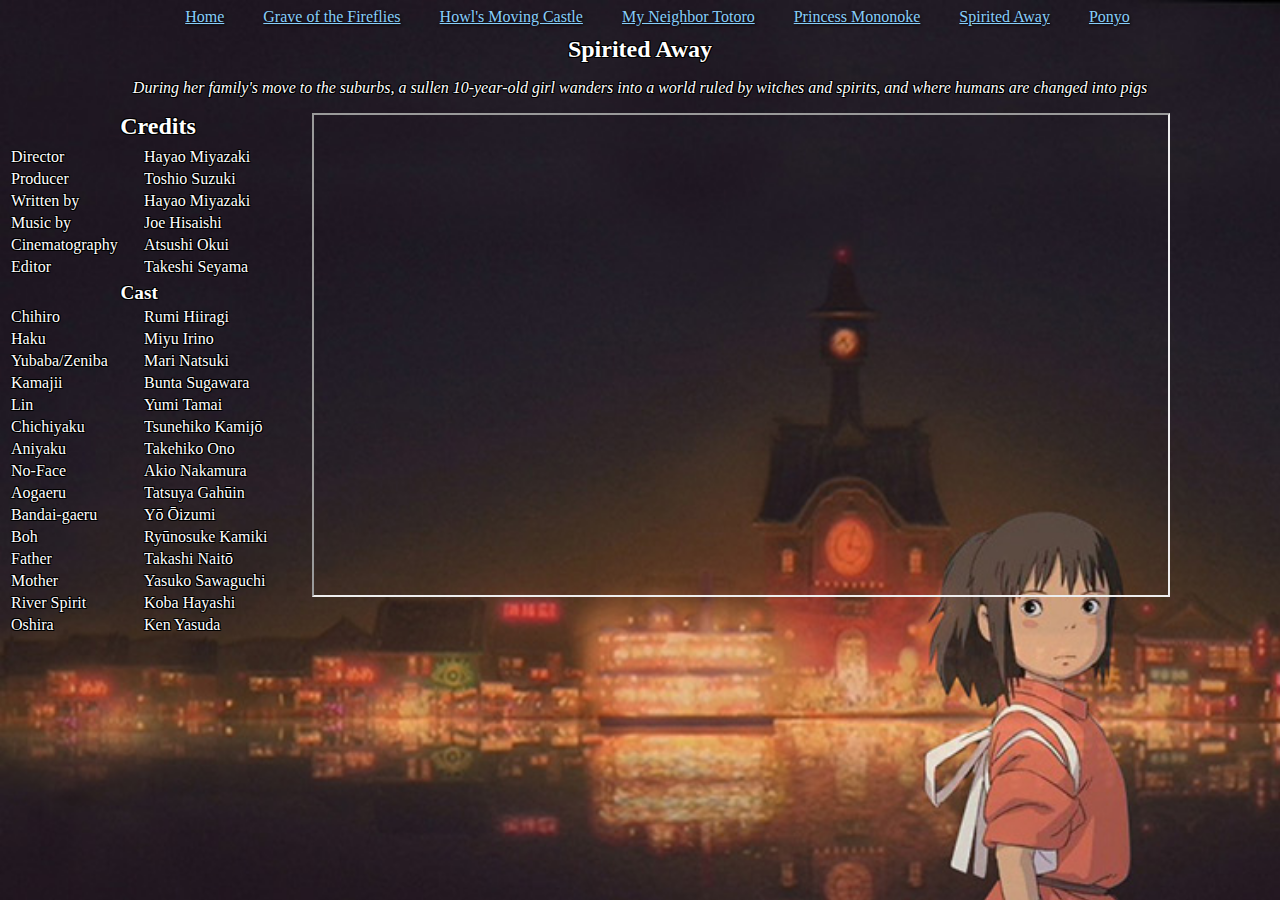
<file: html/spiritedaway.html>
<!DOCTYPE html>
<html>
<head>
	<title>Spirited Away</title>
	<link rel="icon" type="image/jpg" href="../images/Icons/noface.jpg">
	<link rel="stylesheet" type="text/css" href="../stylesheets/movies.css">
</head>
<body id="spiritedaway">
	<header class="navbar">
		<a href="../index.html" class="navbar">Home</a>
		<a href="gotf.html" class="navbar">Grave of the Fireflies</a>
		<a href="howl.html" class="navbar">Howl's Moving Castle</a>
		<a href="totoro.html" class="navbar">My Neighbor Totoro</a>
		<a href="mononoke.html" class="navbar">Princess Mononoke</a>
		<a href="spiritedaway.html" class="navbar">Spirited Away</a>
		<a href="ponyo.html" class="navbar">Ponyo</a>
	</header>
	<section class="info">
		<h2 id="title">Spirited Away</h2>
		<p id="summary">
			During her family's move to the suburbs, a sullen 10-year-old girl wanders into a world ruled by witches and spirits, and where humans are changed into pigs
		</p>
	</section>
	<section class="credits">
		<h2>Credits</h2>
		<table>
			<tr>
				<td>
					Director
				</td>
				<td>
					Hayao Miyazaki
				</td>
			</tr>
			<tr>
				<td>
					Producer
				</td>
				<td>
					Toshio Suzuki
				</td>
			</tr>
			<tr>
				<td>
					Written by
				</td>
				<td>
					Hayao Miyazaki
				</td>
			</tr>
			<tr>
				<td>
					Music by
				</td>
				<td>
					Joe Hisaishi
				</td>
			</tr>
			<tr>
				<td>
					Cinematography
				</td>
				<td>
					Atsushi Okui
				</td>
			</tr>
			<tr>
				<td>
					Editor
				</td>
				<td>
					Takeshi Seyama
				</td>
			</tr>
		</table>
		<table>
			<tr>
				<th colspan="2">
					Cast
				</th>
			</tr>
			<tr>
				<td>
					Chihiro
				</td>
				<td>
					Rumi Hiiragi
				</td>
			</tr>
			<tr>
				<td>
					Haku
				</td>
				<td>
					Miyu Irino
				</td>
			</tr>
			<tr>
				<td>
					Yubaba/Zeniba
				</td>
				<td>
					Mari Natsuki
				</td>
			</tr>
			<tr>
				<td>
					Kamajii
				</td>
				<td>
					Bunta Sugawara
				</td>
			</tr>
			<tr>
				<td>
					Lin
				</td>
				<td>
					Yumi Tamai
				</td>
			</tr>
			<tr>
				<td>
					Chichiyaku
				</td>
				<td>
					Tsunehiko Kamij&#333;
				</td>
			</tr>
			<tr>
				<td>
					Aniyaku
				</td>
				<td>
					Takehiko Ono
				</td>
			</tr>
			<tr>
				<td>
					No-Face
				</td>
				<td>
					Akio Nakamura
				</td>
			</tr>
			<tr>
				<td>
					Aogaeru
				</td>
				<td>
					Tatsuya Gah&#363;in
				</td>
			</tr>
			<tr>
				<td>
					Bandai-gaeru
				</td>
				<td>
					Y&#333; &#332;izumi
				</td>
			</tr>
			<tr>
				<td>
					Boh
				</td>
				<td>
					Ry&#363;nosuke Kamiki
				</td>
			</tr>
			<tr>
				<td>
					Father
				</td>
				<td>
					Takashi Nait&#333;
				</td>
			</tr>
			<tr>
				<td>
					Mother
				</td>
				<td>
					Yasuko Sawaguchi
				</td>
			</tr>
			<tr>
				<td>
					River Spirit
				</td>
				<td>
					Koba Hayashi
				</td>
			</tr>
			<tr>
				<td>Oshira
				</td>
				<td>
					Ken Yasuda
				</td>
			</tr>
		</table>
	</section>
	<div class="wrap">
		<iframe width="854" height="480" src="https://www.youtube.com/embed/ByXuk9QqQkk" allowfullscreen id="youtube"></iframe>
	</div>
</body>
</html>
</file>
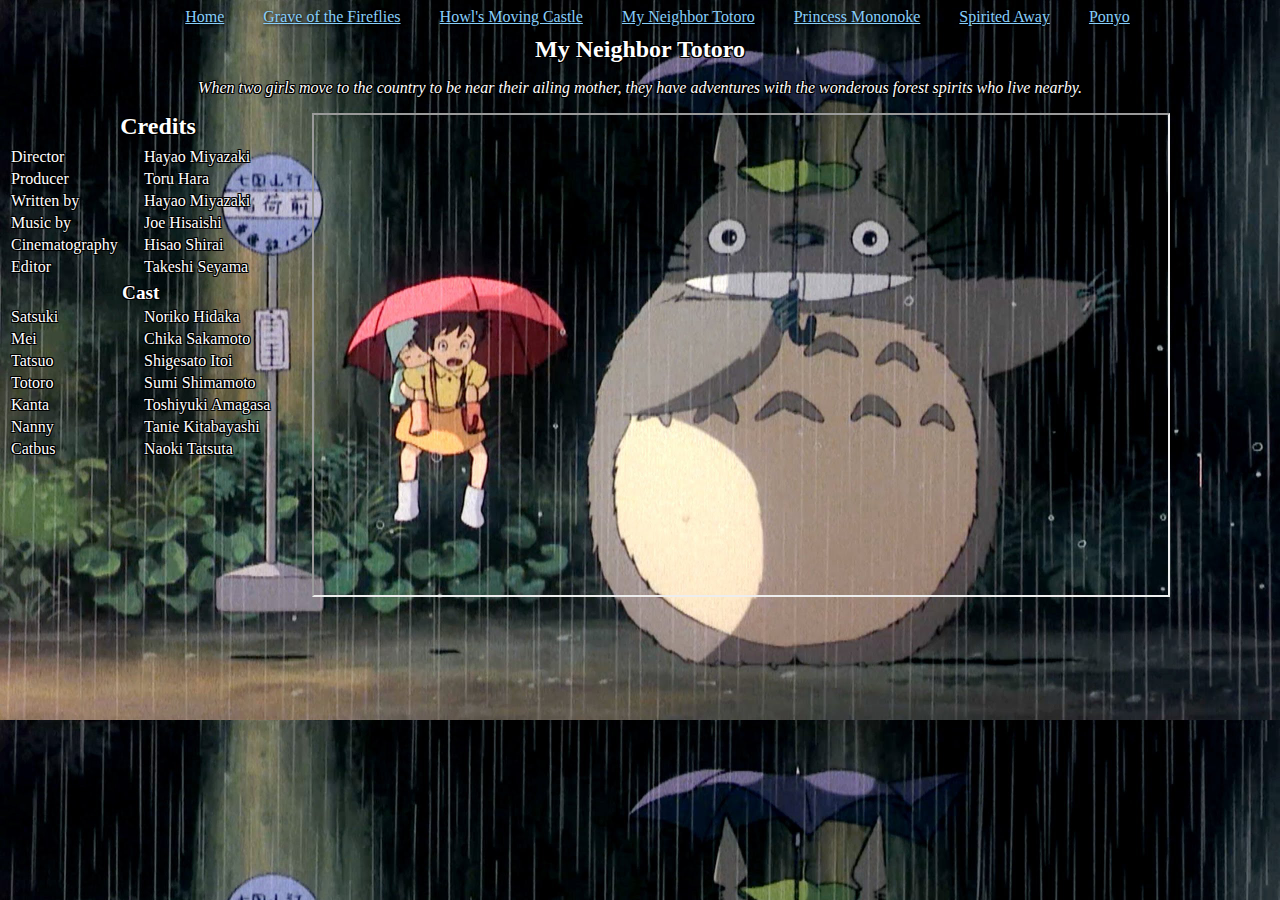
<file: html/totoro.html>
<!DOCTYPE html>
<html>
<head>
	<title>My Neighbor Totoro</title>
	<link rel="icon" type="image/jpg" href="../images/Icons/totoro.jpg">
	<link rel="stylesheet" type="text/css" href="../stylesheets/movies.css">
</head>
<body id='totoro'>
	<header class="navbar">
		<a href="../index.html" class="navbar">Home</a>
		<a href="gotf.html" class="navbar">Grave of the Fireflies</a>
		<a href="howl.html" class="navbar">Howl's Moving Castle</a>
		<a href="totoro.html" class="navbar">My Neighbor Totoro</a>
		<a href="mononoke.html" class="navbar">Princess Mononoke</a>
		<a href="spiritedaway.html" class="navbar">Spirited Away</a>
		<a href="ponyo.html" class="navbar">Ponyo</a>
	</header>
	<section class="info">
		<h2 id="title">My Neighbor Totoro</h2>
		<p id="summary">
			When two girls move to the country to be near their ailing mother, they have adventures with the wonderous forest spirits who live nearby.
		</p>
	</section>
	<section class="credits">
		<h2>Credits</h2>
		<table>
			<tr>
				<td>
					Director
				</td>
				<td>
					Hayao Miyazaki
				</td>
			</tr>
			<tr>
				<td>
					Producer
				</td>
				<td>
					Toru Hara
				</td>
			</tr>
			<tr>
				<td>
					Written by
				</td>
				<td>
					Hayao Miyazaki
				</td>
			</tr>
			<tr>
				<td>
					Music by
				</td>
				<td>
					Joe Hisaishi
				</td>
			</tr>
			<tr>
				<td>
					Cinematography
				</td>
				<td>
					Hisao Shirai
				</td>
			</tr>
			<tr>
				<td>
					Editor
				</td>
				<td>
					Takeshi Seyama
				</td>
			</tr>
		</table>
		<table>
			<tr>
				<th colspan="2">
					Cast
				</th>
			</tr>
			<tr>
				<td>
					Satsuki
				</td>
				<td>
					Noriko Hidaka
				</td>
			</tr>
			<tr>
				<td>
					Mei
				</td>
				<td>
					Chika Sakamoto
				</td>
			</tr>
			<tr>
				<td>
					Tatsuo
				</td>
				<td>
					Shigesato Itoi
				</td>
			</tr>
			<tr>
				<td>
					Totoro
				</td>
				<td>
					Sumi Shimamoto
				</td>
			</tr>
			<tr>
				<td>
					Kanta
				</td>
				<td>
					Toshiyuki Amagasa
				</td>
			</tr>
			<tr>
				<td>
					Nanny
				</td>
				<td>
					Tanie Kitabayashi
				</td>
			</tr>
			<tr>
				<td>
					Catbus
				</td>
				<td>
					Naoki Tatsuta
				</td>
			</tr>
		</table>
	</section>
	<div class="wrap">
		<iframe width="854" height="480" src="https://www.youtube.com/embed/92a7Hj0ijLs" allowfullscreen id="youtube"></iframe>
	</div>
</body>
</html>
</file>
<file: stylesheets/homepage.css>
body {
	background-color: #ccc;
	font-family: 'Century Gothic';
	font-variant: small-caps;
	font-size: 1.5em;
	min-width: 317px;
}
.logo {
	text-align: center;
}
table{
	margin-left: auto;
	margin-right: auto;
	border: 4px;
	border-style: outset;
	font-variant: initial;
	font-size: .7em;
	text-align: center;
}
td, th{
	border: 1px;
	border-style: inset;
	padding: 0 3px 0 3px;
}
td:first-child{
	text-align: left;
}
a:visited{
	color: #800020;
}
</file>
<file: movies.css>
a.navbar{
	margin-left: 35px;
	color: #87cefa;
	text-shadow: 1px 1px 3px black;
}
body{
	background-size: cover;
	color: white;
	text-shadow:-1px -1px #000, -1px 0px #000,
	-1px 1px #000, 0px -1px #000, 0px 1px #000,
	1px -1px #000, 1px 0px #000, 1px 1px #000;
}
body#gotf{
	background-image: url('gotf.png');
}
body#howl{
	background-image: url('howl.jpg');
}
body#totoro{
	background-image: url('totoro.jpg');
}
body#mononoke{
	background-image: url('mononoke.jpg');
}
body#spiritedaway{
	background-image: url('spiritedaway.jpg');
}
body#ponyo{
	background-image: url('ponyo.jpg');
}
section.info{
	margin-top: 10px;
	text-align: center;
	font-family: Tahoma;
}
section.credits{
	width: 300px;
	vertical-align: top;
	display: inline-block;
}
h2{
	text-align: center;
	margin-top: 0;
	margin-bottom: 5px;
}
table{
	min-width: 20%;
}
td:first-of-type{
	width: 125px;
	padding-right: 5px;
}
th{
	text-align: center;
	font-size: 1.2em;
}
header.navbar{
	text-align: center;
}
#summary{
	font-style: italic;
}
.wrap{
	display: inline-block;
}
@media screen and (max-width: 1196px){
	section.credits{
		border: 1px solid black;
		display: block;
		margin-left: auto;
		margin-right: auto;
	}
	.wrap {
	    position: relative;
	    width: 100%;
	    height: 0;
	    padding-bottom: 55%;
	}
	#youtube {
	   	position: absolute;
	    top: 0;
	    left: 0;
	    width: 100%;
	    height: 100%;
	}
}
</file>
<file: stylesheets/movies.css>
a.navbar{
	margin-left: 35px;
	color: #87cefa;
	text-shadow: 1px 1px 3px black;
}
body{
	background-size: cover;
	color: white;
	text-shadow:-1px -1px #000, -1px 0px #000,
	-1px 1px #000, 0px -1px #000, 0px 1px #000,
	1px -1px #000, 1px 0px #000, 1px 1px #000;
}
#gotf{
	background-image: url('../images/backgrounds/gotf.png');
}
#howl{
	background-image: url('../images/backgrounds/howl.jpg');
}
#totoro{
	background-image: url('../images/backgrounds/totoro.jpg');
}
#mononoke{
	background-image: url('../images/backgrounds/mononoke.jpg');
}
#spiritedaway{
	background-image: url('../images/backgrounds/spiritedaway.jpg');
}
#ponyo{
	background-image: url('../images/backgrounds/ponyo.jpg');
}
.info{
	margin-top: 10px;
	text-align: center;
	font-family: Tahoma;
}
.credits{
	width: 300px;
	vertical-align: top;
	display: inline-block;
}
h2{
	text-align: center;
	margin-top: 0;
	margin-bottom: 5px;
}
table{
	min-width: 20%;
}
td:first-of-type{
	width: 125px;
	padding-right: 5px;
}
th{
	text-align: center;
	font-size: 1.2em;
}
header.navbar{
	text-align: center;
}
#summary{
	font-style: italic;
}
.wrap{
	display: inline-block;
}
@media screen and (max-width: 1196px){
	.credits{
		border: 1px solid black;
		display: block;
		margin-left: auto;
		margin-right: auto;
	}
	.wrap {
	    position: relative;
	    width: 100%;
	    height: 0;
	    padding-bottom: 55%;
	}
	#youtube {
	   	position: absolute;
	    top: 0;
	    left: 0;
	    width: 100%;
	    height: 100%;
	}
}
</file>
